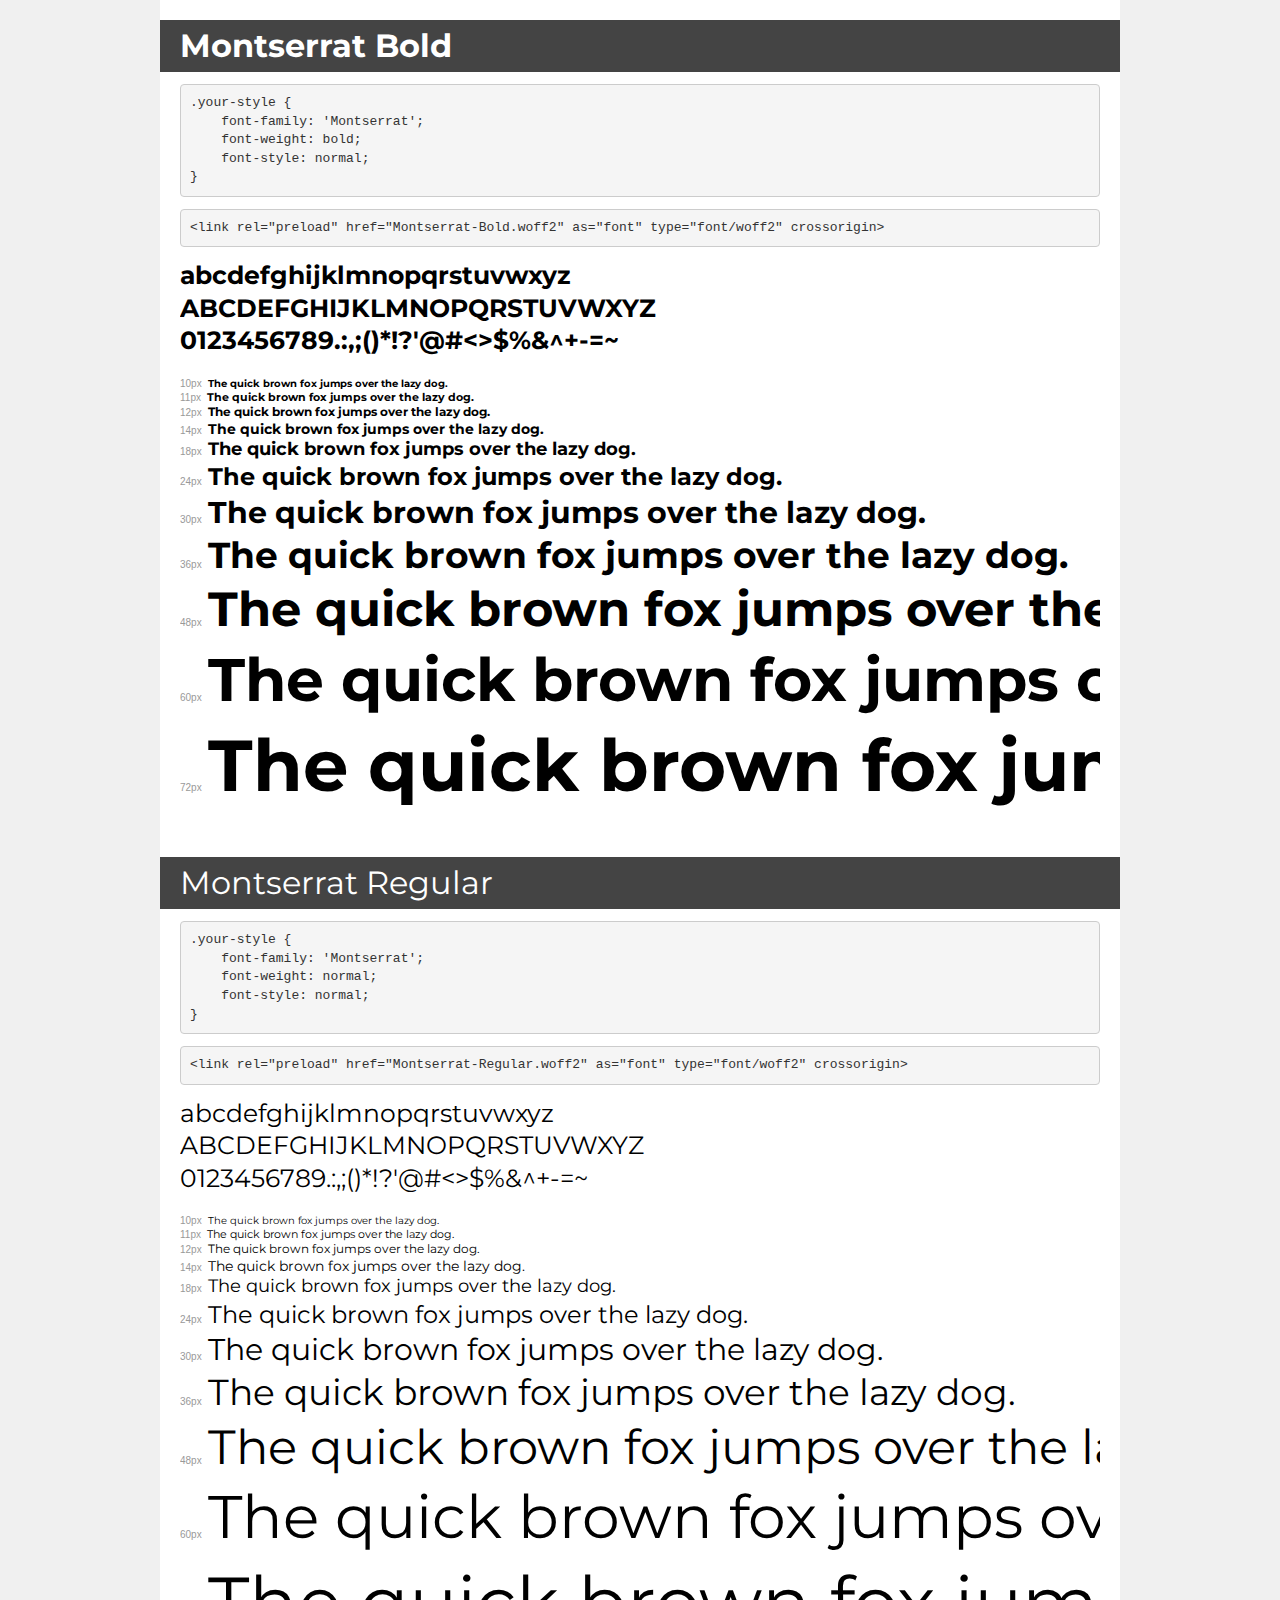
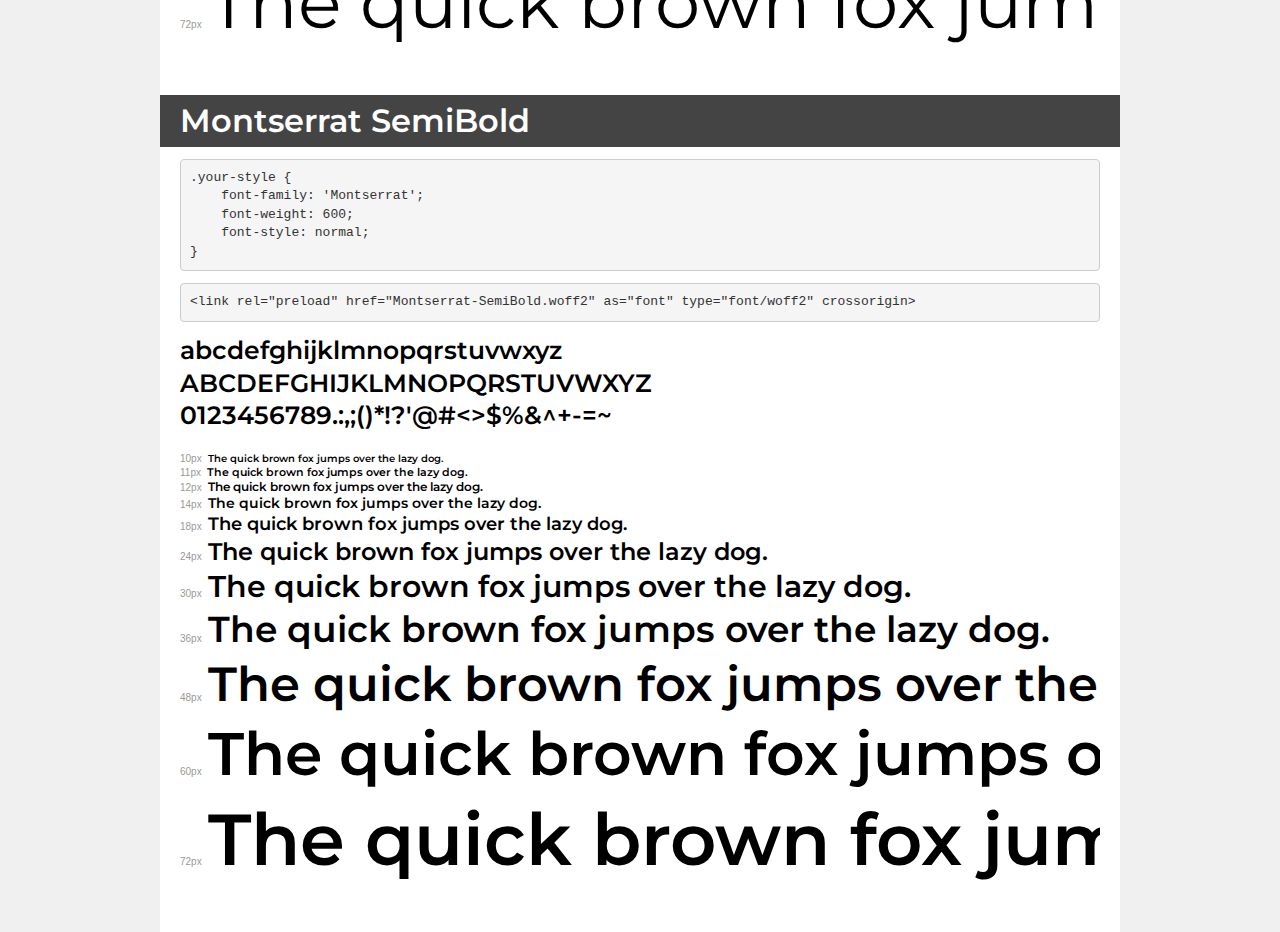
<file: root/static/fonts/demo.html>
<!DOCTYPE html>
<html lang="en">
<head>
    <meta charset="utf-8">
    <meta http-equiv="X-UA-Compatible" content="IE=edge">
    <meta name="viewport" content="width=device-width, initial-scale=1">
    <meta name="robots" content="noindex, noarchive">
    <meta name="format-detection" content="telephone=no">
    <title>Transfonter demo</title>
    <link href="stylesheet.css" rel="stylesheet">
    <style>
        /*
        http://meyerweb.com/eric/tools/css/reset/
        v2.0 | 20110126
        License: none (public domain)
        */
        html, body, div, span, applet, object, iframe,
        h1, h2, h3, h4, h5, h6, p, blockquote, pre,
        a, abbr, acronym, address, big, cite, code,
        del, dfn, em, img, ins, kbd, q, s, samp,
        small, strike, strong, sub, sup, tt, var,
        b, u, i, center,
        dl, dt, dd, ol, ul, li,
        fieldset, form, label, legend,
        table, caption, tbody, tfoot, thead, tr, th, td,
        article, aside, canvas, details, embed,
        figure, figcaption, footer, header, hgroup,
        menu, nav, output, ruby, section, summary,
        time, mark, audio, video {
            margin: 0;
            padding: 0;
            border: 0;
            font-size: 100%;
            font: inherit;
            vertical-align: baseline;
        }
        /* HTML5 display-role reset for older browsers */
        article, aside, details, figcaption, figure,
        footer, header, hgroup, menu, nav, section {
            display: block;
        }
        body {
            line-height: 1;
        }
        ol, ul {
            list-style: none;
        }
        blockquote, q {
            quotes: none;
        }
        blockquote:before, blockquote:after,
        q:before, q:after {
            content: '';
            content: none;
        }
        table {
            border-collapse: collapse;
            border-spacing: 0;
        }
        /* demo styles */
        body {
            background: #f0f0f0;
            color: #000;
        }
        .page {
            background: #fff;
            width: 920px;
            margin: 0 auto;
            padding: 20px 20px 0 20px;
            overflow: hidden;
        }
        .font-container {
            overflow-x: auto;
            overflow-y: hidden;
            margin-bottom: 40px;
            line-height: 1.3;
            white-space: nowrap;
            padding-bottom: 5px;
        }
        h1 {
            position: relative;
            background: #444;
            font-size: 32px;
            color: #fff;
            padding: 10px 20px;
            margin: 0 -20px 12px -20px;
        }
        .letters {
            font-size: 25px;
            margin-bottom: 20px;
        }
        .s10:before {
            content: '10px';
        }
        .s11:before {
            content: '11px';
        }
        .s12:before {
            content: '12px';
        }
        .s14:before {
            content: '14px';
        }
        .s18:before {
            content: '18px';
        }
        .s24:before {
            content: '24px';
        }
        .s30:before {
            content: '30px';
        }
        .s36:before {
            content: '36px';
        }
        .s48:before {
            content: '48px';
        }
        .s60:before {
            content: '60px';
        }
        .s72:before {
            content: '72px';
        }
        .s10:before, .s11:before, .s12:before, .s14:before,
        .s18:before, .s24:before, .s30:before, .s36:before,
        .s48:before, .s60:before, .s72:before {
            font-family: Arial, sans-serif;
            font-size: 10px;
            font-weight: normal;
            font-style: normal;
            color: #999;
            padding-right: 6px;
        }
        pre {
            display: block;
            padding: 9px;
            margin: 0 0 12px;
            font-family: Monaco, Menlo, Consolas, "Courier New", monospace;
            font-size: 13px;
            line-height: 1.428571429;
            color: #333;
            font-weight: normal;
            font-style: normal;
            background-color: #f5f5f5;
            border: 1px solid #ccc;
            overflow-x: auto;
            border-radius: 4px;
        }
        /* responsive */
        @media (max-width: 959px) {
            .page {
                width: auto;
                margin: 0;
            }
        }
    </style>
</head>
<body>
<div class="page">
    <div class="demo">
        <h1 style="font-family: 'Montserrat'; font-weight: bold; font-style: normal;">Montserrat Bold</h1>
        <pre title="Usage">.your-style {
    font-family: 'Montserrat';
    font-weight: bold;
    font-style: normal;
}</pre>
        <pre title="Preload (optional)">
&lt;link rel=&quot;preload&quot; href=&quot;Montserrat-Bold.woff2&quot; as=&quot;font&quot; type=&quot;font/woff2&quot; crossorigin&gt;</pre>
        <div class="font-container" style="font-family: 'Montserrat'; font-weight: bold; font-style: normal;">
            <p class="letters">
                abcdefghijklmnopqrstuvwxyz<br>
ABCDEFGHIJKLMNOPQRSTUVWXYZ<br>
                0123456789.:,;()*!?'@#&lt;&gt;$%&^+-=~
            </p>
            <p class="s10" style="font-size: 10px;">The quick brown fox jumps over the lazy dog.</p>
            <p class="s11" style="font-size: 11px;">The quick brown fox jumps over the lazy dog.</p>
            <p class="s12" style="font-size: 12px;">The quick brown fox jumps over the lazy dog.</p>
            <p class="s14" style="font-size: 14px;">The quick brown fox jumps over the lazy dog.</p>
            <p class="s18" style="font-size: 18px;">The quick brown fox jumps over the lazy dog.</p>
            <p class="s24" style="font-size: 24px;">The quick brown fox jumps over the lazy dog.</p>
            <p class="s30" style="font-size: 30px;">The quick brown fox jumps over the lazy dog.</p>
            <p class="s36" style="font-size: 36px;">The quick brown fox jumps over the lazy dog.</p>
            <p class="s48" style="font-size: 48px;">The quick brown fox jumps over the lazy dog.</p>
            <p class="s60" style="font-size: 60px;">The quick brown fox jumps over the lazy dog.</p>
            <p class="s72" style="font-size: 72px;">The quick brown fox jumps over the lazy dog.</p>
        </div>
    </div>

    <div class="demo">
        <h1 style="font-family: 'Montserrat'; font-weight: normal; font-style: normal;">Montserrat Regular</h1>
        <pre title="Usage">.your-style {
    font-family: 'Montserrat';
    font-weight: normal;
    font-style: normal;
}</pre>
        <pre title="Preload (optional)">
&lt;link rel=&quot;preload&quot; href=&quot;Montserrat-Regular.woff2&quot; as=&quot;font&quot; type=&quot;font/woff2&quot; crossorigin&gt;</pre>
        <div class="font-container" style="font-family: 'Montserrat'; font-weight: normal; font-style: normal;">
            <p class="letters">
                abcdefghijklmnopqrstuvwxyz<br>
ABCDEFGHIJKLMNOPQRSTUVWXYZ<br>
                0123456789.:,;()*!?'@#&lt;&gt;$%&^+-=~
            </p>
            <p class="s10" style="font-size: 10px;">The quick brown fox jumps over the lazy dog.</p>
            <p class="s11" style="font-size: 11px;">The quick brown fox jumps over the lazy dog.</p>
            <p class="s12" style="font-size: 12px;">The quick brown fox jumps over the lazy dog.</p>
            <p class="s14" style="font-size: 14px;">The quick brown fox jumps over the lazy dog.</p>
            <p class="s18" style="font-size: 18px;">The quick brown fox jumps over the lazy dog.</p>
            <p class="s24" style="font-size: 24px;">The quick brown fox jumps over the lazy dog.</p>
            <p class="s30" style="font-size: 30px;">The quick brown fox jumps over the lazy dog.</p>
            <p class="s36" style="font-size: 36px;">The quick brown fox jumps over the lazy dog.</p>
            <p class="s48" style="font-size: 48px;">The quick brown fox jumps over the lazy dog.</p>
            <p class="s60" style="font-size: 60px;">The quick brown fox jumps over the lazy dog.</p>
            <p class="s72" style="font-size: 72px;">The quick brown fox jumps over the lazy dog.</p>
        </div>
    </div>

    <div class="demo">
        <h1 style="font-family: 'Montserrat'; font-weight: 600; font-style: normal;">Montserrat SemiBold</h1>
        <pre title="Usage">.your-style {
    font-family: 'Montserrat';
    font-weight: 600;
    font-style: normal;
}</pre>
        <pre title="Preload (optional)">
&lt;link rel=&quot;preload&quot; href=&quot;Montserrat-SemiBold.woff2&quot; as=&quot;font&quot; type=&quot;font/woff2&quot; crossorigin&gt;</pre>
        <div class="font-container" style="font-family: 'Montserrat'; font-weight: 600; font-style: normal;">
            <p class="letters">
                abcdefghijklmnopqrstuvwxyz<br>
ABCDEFGHIJKLMNOPQRSTUVWXYZ<br>
                0123456789.:,;()*!?'@#&lt;&gt;$%&^+-=~
            </p>
            <p class="s10" style="font-size: 10px;">The quick brown fox jumps over the lazy dog.</p>
            <p class="s11" style="font-size: 11px;">The quick brown fox jumps over the lazy dog.</p>
            <p class="s12" style="font-size: 12px;">The quick brown fox jumps over the lazy dog.</p>
            <p class="s14" style="font-size: 14px;">The quick brown fox jumps over the lazy dog.</p>
            <p class="s18" style="font-size: 18px;">The quick brown fox jumps over the lazy dog.</p>
            <p class="s24" style="font-size: 24px;">The quick brown fox jumps over the lazy dog.</p>
            <p class="s30" style="font-size: 30px;">The quick brown fox jumps over the lazy dog.</p>
            <p class="s36" style="font-size: 36px;">The quick brown fox jumps over the lazy dog.</p>
            <p class="s48" style="font-size: 48px;">The quick brown fox jumps over the lazy dog.</p>
            <p class="s60" style="font-size: 60px;">The quick brown fox jumps over the lazy dog.</p>
            <p class="s72" style="font-size: 72px;">The quick brown fox jumps over the lazy dog.</p>
        </div>
    </div>

</div>
</body>
</html>
</file>
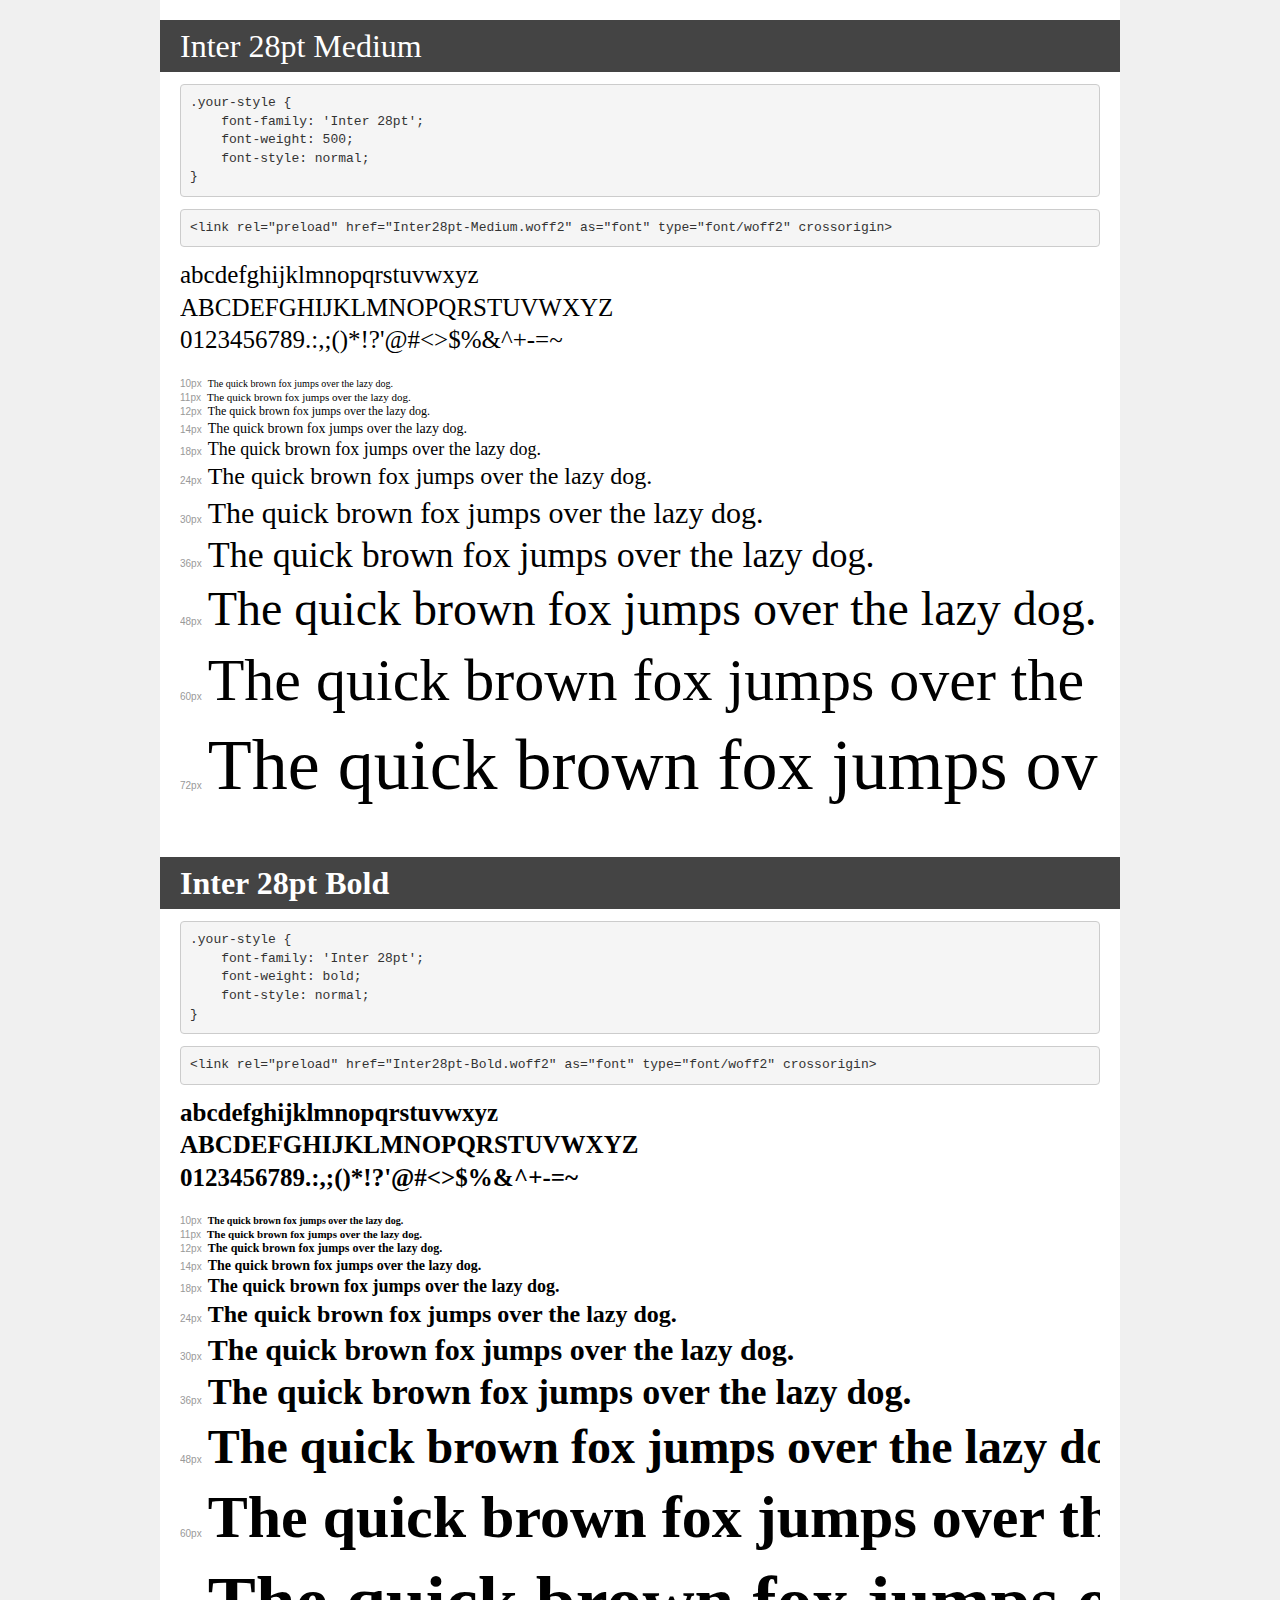
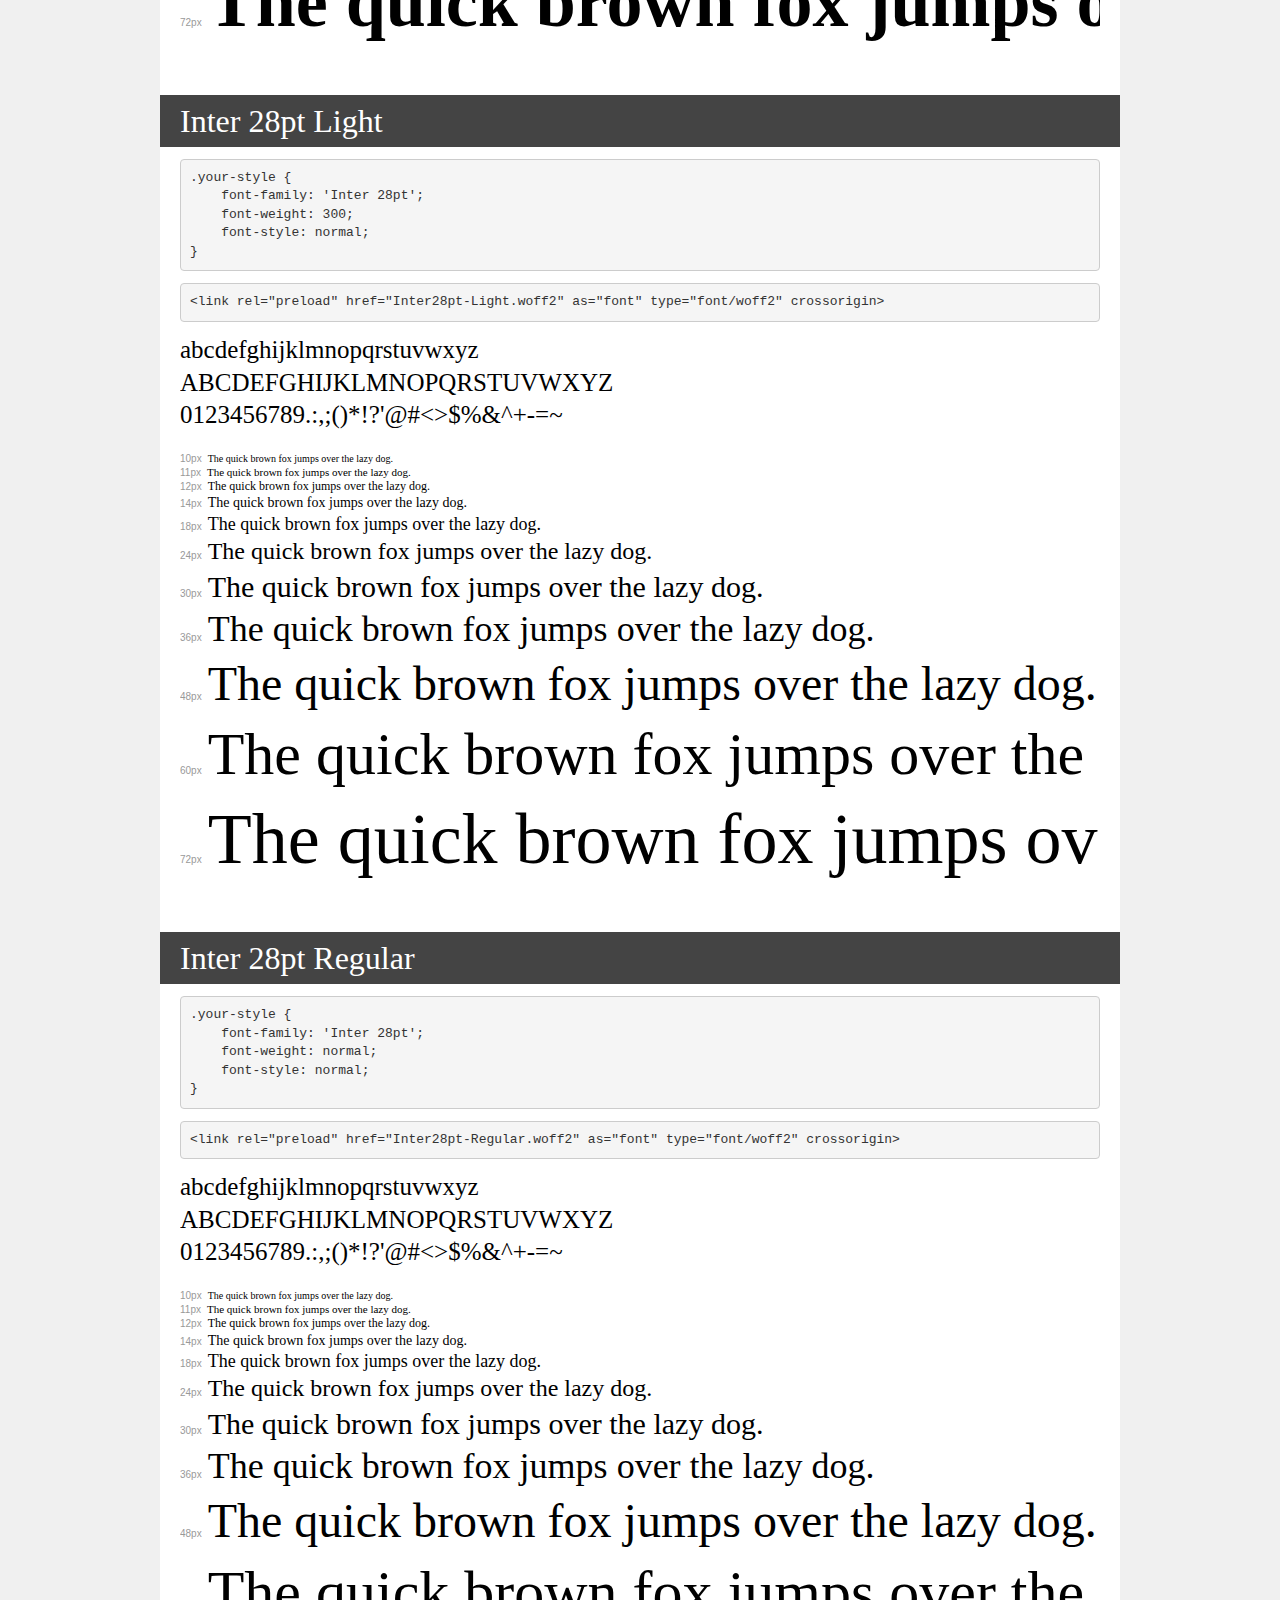
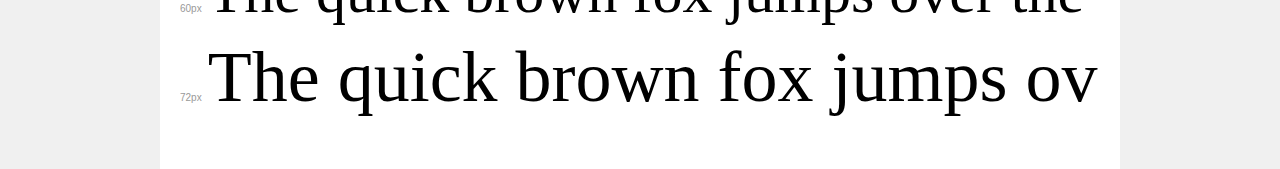
<file: root/static/fonts/demo1.html>
<!DOCTYPE html>
<html lang="en">
<head>
    <meta charset="utf-8">
    <meta http-equiv="X-UA-Compatible" content="IE=edge">
    <meta name="viewport" content="width=device-width, initial-scale=1">
    <meta name="robots" content="noindex, noarchive">
    <meta name="format-detection" content="telephone=no">
    <title>Transfonter demo</title>
    <link href="stylesheet.css" rel="stylesheet">
    <style>
        /*
        http://meyerweb.com/eric/tools/css/reset/
        v2.0 | 20110126
        License: none (public domain)
        */
        html, body, div, span, applet, object, iframe,
        h1, h2, h3, h4, h5, h6, p, blockquote, pre,
        a, abbr, acronym, address, big, cite, code,
        del, dfn, em, img, ins, kbd, q, s, samp,
        small, strike, strong, sub, sup, tt, var,
        b, u, i, center,
        dl, dt, dd, ol, ul, li,
        fieldset, form, label, legend,
        table, caption, tbody, tfoot, thead, tr, th, td,
        article, aside, canvas, details, embed,
        figure, figcaption, footer, header, hgroup,
        menu, nav, output, ruby, section, summary,
        time, mark, audio, video {
            margin: 0;
            padding: 0;
            border: 0;
            font-size: 100%;
            font: inherit;
            vertical-align: baseline;
        }
        /* HTML5 display-role reset for older browsers */
        article, aside, details, figcaption, figure,
        footer, header, hgroup, menu, nav, section {
            display: block;
        }
        body {
            line-height: 1;
        }
        ol, ul {
            list-style: none;
        }
        blockquote, q {
            quotes: none;
        }
        blockquote:before, blockquote:after,
        q:before, q:after {
            content: '';
            content: none;
        }
        table {
            border-collapse: collapse;
            border-spacing: 0;
        }
        /* demo styles */
        body {
            background: #f0f0f0;
            color: #000;
        }
        .page {
            background: #fff;
            width: 920px;
            margin: 0 auto;
            padding: 20px 20px 0 20px;
            overflow: hidden;
        }
        .font-container {
            overflow-x: auto;
            overflow-y: hidden;
            margin-bottom: 40px;
            line-height: 1.3;
            white-space: nowrap;
            padding-bottom: 5px;
        }
        h1 {
            position: relative;
            background: #444;
            font-size: 32px;
            color: #fff;
            padding: 10px 20px;
            margin: 0 -20px 12px -20px;
        }
        .letters {
            font-size: 25px;
            margin-bottom: 20px;
        }
        .s10:before {
            content: '10px';
        }
        .s11:before {
            content: '11px';
        }
        .s12:before {
            content: '12px';
        }
        .s14:before {
            content: '14px';
        }
        .s18:before {
            content: '18px';
        }
        .s24:before {
            content: '24px';
        }
        .s30:before {
            content: '30px';
        }
        .s36:before {
            content: '36px';
        }
        .s48:before {
            content: '48px';
        }
        .s60:before {
            content: '60px';
        }
        .s72:before {
            content: '72px';
        }
        .s10:before, .s11:before, .s12:before, .s14:before,
        .s18:before, .s24:before, .s30:before, .s36:before,
        .s48:before, .s60:before, .s72:before {
            font-family: Arial, sans-serif;
            font-size: 10px;
            font-weight: normal;
            font-style: normal;
            color: #999;
            padding-right: 6px;
        }
        pre {
            display: block;
            padding: 9px;
            margin: 0 0 12px;
            font-family: Monaco, Menlo, Consolas, "Courier New", monospace;
            font-size: 13px;
            line-height: 1.428571429;
            color: #333;
            font-weight: normal;
            font-style: normal;
            background-color: #f5f5f5;
            border: 1px solid #ccc;
            overflow-x: auto;
            border-radius: 4px;
        }
        /* responsive */
        @media (max-width: 959px) {
            .page {
                width: auto;
                margin: 0;
            }
        }
    </style>
</head>
<body>
<div class="page">
    <div class="demo">
        <h1 style="font-family: 'Inter 28pt'; font-weight: 500; font-style: normal;">Inter 28pt Medium</h1>
        <pre title="Usage">.your-style {
    font-family: 'Inter 28pt';
    font-weight: 500;
    font-style: normal;
}</pre>
        <pre title="Preload (optional)">
&lt;link rel=&quot;preload&quot; href=&quot;Inter28pt-Medium.woff2&quot; as=&quot;font&quot; type=&quot;font/woff2&quot; crossorigin&gt;</pre>
        <div class="font-container" style="font-family: 'Inter 28pt'; font-weight: 500; font-style: normal;">
            <p class="letters">
                abcdefghijklmnopqrstuvwxyz<br>
ABCDEFGHIJKLMNOPQRSTUVWXYZ<br>
                0123456789.:,;()*!?'@#&lt;&gt;$%&^+-=~
            </p>
            <p class="s10" style="font-size: 10px;">The quick brown fox jumps over the lazy dog.</p>
            <p class="s11" style="font-size: 11px;">The quick brown fox jumps over the lazy dog.</p>
            <p class="s12" style="font-size: 12px;">The quick brown fox jumps over the lazy dog.</p>
            <p class="s14" style="font-size: 14px;">The quick brown fox jumps over the lazy dog.</p>
            <p class="s18" style="font-size: 18px;">The quick brown fox jumps over the lazy dog.</p>
            <p class="s24" style="font-size: 24px;">The quick brown fox jumps over the lazy dog.</p>
            <p class="s30" style="font-size: 30px;">The quick brown fox jumps over the lazy dog.</p>
            <p class="s36" style="font-size: 36px;">The quick brown fox jumps over the lazy dog.</p>
            <p class="s48" style="font-size: 48px;">The quick brown fox jumps over the lazy dog.</p>
            <p class="s60" style="font-size: 60px;">The quick brown fox jumps over the lazy dog.</p>
            <p class="s72" style="font-size: 72px;">The quick brown fox jumps over the lazy dog.</p>
        </div>
    </div>

    <div class="demo">
        <h1 style="font-family: 'Inter 28pt'; font-weight: bold; font-style: normal;">Inter 28pt Bold</h1>
        <pre title="Usage">.your-style {
    font-family: 'Inter 28pt';
    font-weight: bold;
    font-style: normal;
}</pre>
        <pre title="Preload (optional)">
&lt;link rel=&quot;preload&quot; href=&quot;Inter28pt-Bold.woff2&quot; as=&quot;font&quot; type=&quot;font/woff2&quot; crossorigin&gt;</pre>
        <div class="font-container" style="font-family: 'Inter 28pt'; font-weight: bold; font-style: normal;">
            <p class="letters">
                abcdefghijklmnopqrstuvwxyz<br>
ABCDEFGHIJKLMNOPQRSTUVWXYZ<br>
                0123456789.:,;()*!?'@#&lt;&gt;$%&^+-=~
            </p>
            <p class="s10" style="font-size: 10px;">The quick brown fox jumps over the lazy dog.</p>
            <p class="s11" style="font-size: 11px;">The quick brown fox jumps over the lazy dog.</p>
            <p class="s12" style="font-size: 12px;">The quick brown fox jumps over the lazy dog.</p>
            <p class="s14" style="font-size: 14px;">The quick brown fox jumps over the lazy dog.</p>
            <p class="s18" style="font-size: 18px;">The quick brown fox jumps over the lazy dog.</p>
            <p class="s24" style="font-size: 24px;">The quick brown fox jumps over the lazy dog.</p>
            <p class="s30" style="font-size: 30px;">The quick brown fox jumps over the lazy dog.</p>
            <p class="s36" style="font-size: 36px;">The quick brown fox jumps over the lazy dog.</p>
            <p class="s48" style="font-size: 48px;">The quick brown fox jumps over the lazy dog.</p>
            <p class="s60" style="font-size: 60px;">The quick brown fox jumps over the lazy dog.</p>
            <p class="s72" style="font-size: 72px;">The quick brown fox jumps over the lazy dog.</p>
        </div>
    </div>

    <div class="demo">
        <h1 style="font-family: 'Inter 28pt'; font-weight: 300; font-style: normal;">Inter 28pt Light</h1>
        <pre title="Usage">.your-style {
    font-family: 'Inter 28pt';
    font-weight: 300;
    font-style: normal;
}</pre>
        <pre title="Preload (optional)">
&lt;link rel=&quot;preload&quot; href=&quot;Inter28pt-Light.woff2&quot; as=&quot;font&quot; type=&quot;font/woff2&quot; crossorigin&gt;</pre>
        <div class="font-container" style="font-family: 'Inter 28pt'; font-weight: 300; font-style: normal;">
            <p class="letters">
                abcdefghijklmnopqrstuvwxyz<br>
ABCDEFGHIJKLMNOPQRSTUVWXYZ<br>
                0123456789.:,;()*!?'@#&lt;&gt;$%&^+-=~
            </p>
            <p class="s10" style="font-size: 10px;">The quick brown fox jumps over the lazy dog.</p>
            <p class="s11" style="font-size: 11px;">The quick brown fox jumps over the lazy dog.</p>
            <p class="s12" style="font-size: 12px;">The quick brown fox jumps over the lazy dog.</p>
            <p class="s14" style="font-size: 14px;">The quick brown fox jumps over the lazy dog.</p>
            <p class="s18" style="font-size: 18px;">The quick brown fox jumps over the lazy dog.</p>
            <p class="s24" style="font-size: 24px;">The quick brown fox jumps over the lazy dog.</p>
            <p class="s30" style="font-size: 30px;">The quick brown fox jumps over the lazy dog.</p>
            <p class="s36" style="font-size: 36px;">The quick brown fox jumps over the lazy dog.</p>
            <p class="s48" style="font-size: 48px;">The quick brown fox jumps over the lazy dog.</p>
            <p class="s60" style="font-size: 60px;">The quick brown fox jumps over the lazy dog.</p>
            <p class="s72" style="font-size: 72px;">The quick brown fox jumps over the lazy dog.</p>
        </div>
    </div>

    <div class="demo">
        <h1 style="font-family: 'Inter 28pt'; font-weight: normal; font-style: normal;">Inter 28pt Regular</h1>
        <pre title="Usage">.your-style {
    font-family: 'Inter 28pt';
    font-weight: normal;
    font-style: normal;
}</pre>
        <pre title="Preload (optional)">
&lt;link rel=&quot;preload&quot; href=&quot;Inter28pt-Regular.woff2&quot; as=&quot;font&quot; type=&quot;font/woff2&quot; crossorigin&gt;</pre>
        <div class="font-container" style="font-family: 'Inter 28pt'; font-weight: normal; font-style: normal;">
            <p class="letters">
                abcdefghijklmnopqrstuvwxyz<br>
ABCDEFGHIJKLMNOPQRSTUVWXYZ<br>
                0123456789.:,;()*!?'@#&lt;&gt;$%&^+-=~
            </p>
            <p class="s10" style="font-size: 10px;">The quick brown fox jumps over the lazy dog.</p>
            <p class="s11" style="font-size: 11px;">The quick brown fox jumps over the lazy dog.</p>
            <p class="s12" style="font-size: 12px;">The quick brown fox jumps over the lazy dog.</p>
            <p class="s14" style="font-size: 14px;">The quick brown fox jumps over the lazy dog.</p>
            <p class="s18" style="font-size: 18px;">The quick brown fox jumps over the lazy dog.</p>
            <p class="s24" style="font-size: 24px;">The quick brown fox jumps over the lazy dog.</p>
            <p class="s30" style="font-size: 30px;">The quick brown fox jumps over the lazy dog.</p>
            <p class="s36" style="font-size: 36px;">The quick brown fox jumps over the lazy dog.</p>
            <p class="s48" style="font-size: 48px;">The quick brown fox jumps over the lazy dog.</p>
            <p class="s60" style="font-size: 60px;">The quick brown fox jumps over the lazy dog.</p>
            <p class="s72" style="font-size: 72px;">The quick brown fox jumps over the lazy dog.</p>
        </div>
    </div>

</div>
</body>
</html>
</file>
<file: root/static/fonts/stylesheet.css>
@font-face {
    font-family: 'Montserrat';
    src: url('Montserrat-Bold.woff2') format('woff2'),
        url('Montserrat-Bold.woff') format('woff');
    font-weight: bold;
    font-style: normal;
    font-display: swap;
}

@font-face {
    font-family: 'Montserrat';
    src: url('Montserrat-Regular.woff2') format('woff2'),
        url('Montserrat-Regular.woff') format('woff');
    font-weight: normal;
    font-style: normal;
    font-display: swap;
}

@font-face {
    font-family: 'Montserrat';
    src: url('Montserrat-SemiBold.woff2') format('woff2'),
        url('Montserrat-SemiBold.woff') format('woff');
    font-weight: 600;
    font-style: normal;
    font-display: swap;
}
</file>
